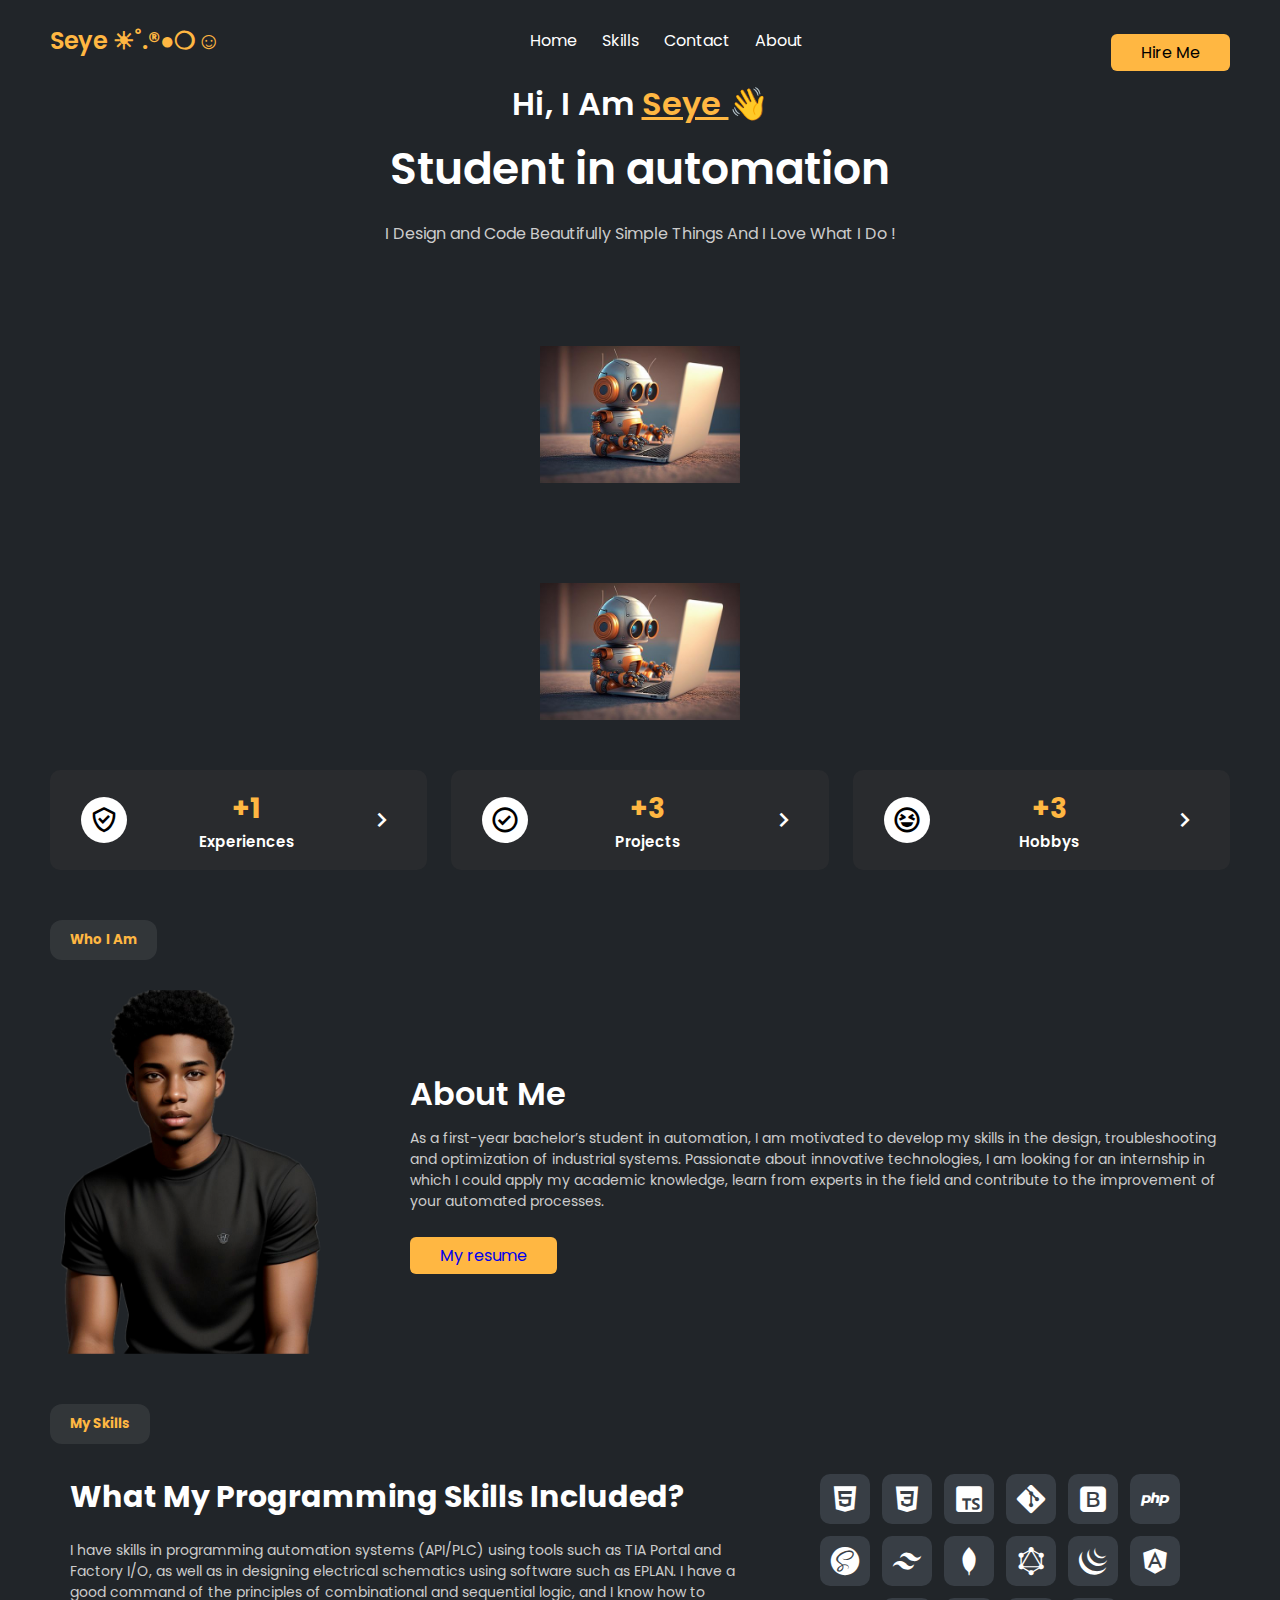
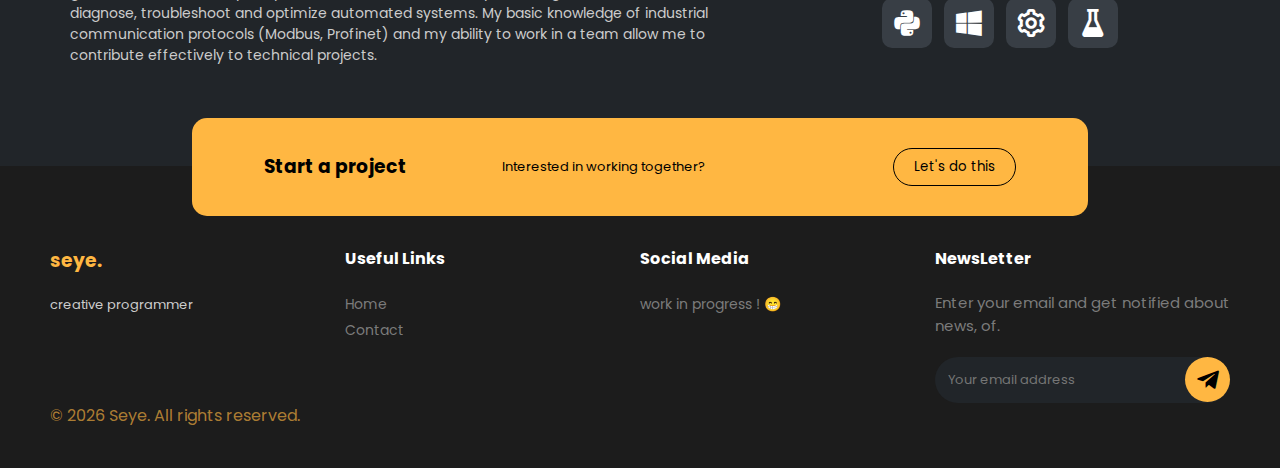
<file: index.html>
<!DOCTYPE html>
<html lang="en">

<head>
    <meta charset="UTF-8">
    <meta name="viewport" content="width=device-width, initial-scale=1.0">
    <link href='https://unpkg.com/boxicons@2.1.4/css/boxicons.min.css' rel='stylesheet'>
    <link rel="stylesheet" href="style.css">
    <title>seye.com</title>
</head>

<body>
 
    <div class="navbar">
        <h2>Seye ☀︎˚.®●❍☺︎</h2>
        <ul>
            <li><a href="index.html">Home</a></li>
            <li><a href="#skills-section">Skills</a></li>
            <!--
            <li><a href="#">Portfolio</a></li>
            -->            
            <li><a href="contact.html">Contact</a></li>
            <li><a href="#start-project">About</a></li>
        </ul>
        <button class="hire-btn">Hire Me</button>
    </div>

    <div class="main">
        <h4>Hi, I Am <span>Seye </span> 👋  </h4>
        <p class="title">Student in automation</p>
        <p class="subtitle">I Design and Code Beautifully Simple Things And I Love What I Do !</p>
        <img class="moving-image left" src="au.jpg">
        <img class="moving-image right" src="au.jpg" alt="Moving Image 2">

    </div>

    <div class="guarantee">
      <div class="item" data-url="experiences.html">
          <div class="icon">
              <i class='bx bx-check-shield'></i>
          </div>
          <div class="info">
              <h3>+1</h3>
              <p>Experiences</p>
          </div>
          <i class='bx bx-chevron-right'></i>
      </div>
      <div class="item" data-url="projects.html">
          <div class="icon">
              <i class='bx bx-check-circle'></i>
          </div>
          <div class="info">
              <h3>+3</h3>
              <p>Projects</p>
          </div>
          <i class='bx bx-chevron-right'></i>
      </div>
      <div class="item" data-url="hobbys.html">
          <div class="icon">
              <i class='bx bx-laugh'></i>
          </div>
          <div class="info">
              <h3>+3</h3>
              <p>Hobbys</p>
          </div>
          <i class='bx bx-chevron-right'></i>
      </div>
  </div>

  <script>
      document.querySelectorAll('.guarantee .item').forEach(item => {
          item.addEventListener('click', () => {
              window.location.href = item.getAttribute('data-url');
          });
      });
  </script>
    <h5 class="seprator">Who I Am</h5>

    <div class="about">
        <img src="a.png">
        <div class="info">
            <h3>About Me</h3>
            <p>As a first-year bachelor’s student in
              automation, I am motivated to develop my skills in the design,
              troubleshooting and optimization of industrial systems. Passionate about
              innovative technologies, I am looking for an internship in
              which I could apply my academic knowledge, learn from
              experts in the field and contribute to the improvement of your automated processes.
            </p>

            <a href="myresumeportfolio.pdf" class="hire-btn">My resume</a>          
        
          </div>
    </div>

    <h5 id="skills-section" class="seprator">My Skills</h5>

    <div class="skills">
        <div class="left">
            <div class="info">
                <h3>What My Programming Skills Included?</h3>
                <p>
                  I have skills in programming automation systems (API/PLC) using tools such as TIA Portal and Factory I/O, as well as in designing electrical schematics using software such as EPLAN. 
                  I have a good command of the principles of combinational and sequential logic, 
                  and I know how to diagnose, troubleshoot and optimize automated systems.
                   My basic knowledge of industrial communication protocols (Modbus, Profinet) and my ability to work in a team allow me to contribute effectively to technical projects.
                </p>
            </div>
         <!--   <button class="hire-btn">Hire Me</button> -->
        </div>

        <div class="right">
            <div class="item">
                <i class='bx bxl-html5'></i>
            </div>
            <div class="item">
                <i class='bx bxl-css3'></i>
            </div>
            <div class="item">
                <i class='bx bxl-typescript'></i>
            </div>
            <div class="item">
                <i class='bx bxl-git'></i>
            </div>
            <div class="item">
                <i class='bx bxl-bootstrap'></i>
            </div>
            <div class="item">
                <i class='bx bxl-php'></i>
            </div>
            <div class="item">
                <i class='bx bxl-sass'></i>
            </div>
            <div class="item">
                <i class='bx bxl-tailwind-css'></i>
            </div>
            <div class="item">
                <i class='bx bxl-mongodb'></i>
            </div>
            <div class="item">
                <i class='bx bxl-graphql'></i>
            </div>
            <div class="item">
                <i class='bx bxl-jquery'></i>
            </div>
            <div class="item">
                <i class='bx bxl-angular'></i>
            </div>
            <div class="item">
              <i class='bx bxl-python'></i>
            </div>
            <div class="item">
                <i class='bx bxl-windows'></i> 
            </div>
            <div class="item">
              <i class='bx bx-cog'></i>
            </div> 
            <div class="item">
              <i class='bx bxs-flask'></i>
            </div>
            
        </div>

    </div>

    <footer>
        <div class="start">
            <h3 id="start-project">Start a project</h3>
            <p>Interested in working together?</p>
            <a href="contact.html">
              <button>Let's do this</button>
            </a>        </div>

        <div class="cols">
            <div class="about-col">
                <h3>seye.</h3>
                <p>creative programmer</p>
            </div>

            <div class="links-col">
                <h4>Useful Links</h4>
                <a href="#">Home</a>
                <!--
                <a href="#">About</a>
                <a href="#">Skills</a>
                <a href="#">Portfolio</a>
                -->
                <a href="contact.html">Contact</a>
            </div>

            <div class="links-col">
                <h4>Social Media </h4>
                <!--
                <a href="#">Instagram</a>
                <a href="#">Linkedin</a>
                <a href="#">Dribble</a>
                <a href="#">Youtube</a>
                <a href="#">Github</a>
                -->
                <a> work in progress ! 😁</a> 
            </div>

            <div class="news-col">
                <h4>NewsLetter</h4>
                <p>Enter your email and get notified about news, of.</p>

                <form>
                    <input type="email" placeholder="Your email address">
                    <button><i class='bx bxl-telegram'></i></button>
                </form>

            </div>

        </div>

        <p class="copyright">© <span id="year"></span> Seye. All rights reserved.</p>
      </footer>
      
      <script>
        document.getElementById('year').textContent = new Date().getFullYear();
      </script>
      
      <style>
        .copyright {
          color: #ffb742a5;
        }

        .right {
        display: flex;
        flex-wrap: wrap;
        justify-content: center;
        gap: 15px; /* Adjust space between the icons */
    }

    .item {
        font-size: 50px; /* Set the initial size of the icons */
        transition: transform 0.3s ease-in-out, filter 0.3s ease-in-out;
        cursor: pointer;
    }

    /* Scaling effect on hover */
    .item:hover {
        transform: scale(1.2); /* Scale up by 1.2 times */
        filter: brightness(1.2); /* Optional: Adds a brightness effect */
    }

    /* Optionally, you can add a subtle shadow effect on hover */
    .item:hover {
        box-shadow: 0 0 15px rgba(0, 0, 0, 0.2);
    }
      </style>

    </footer>

</body>

</html>
</file>
<file: style.css>
@import url('https://fonts.googleapis.com/css2?family=Poppins:wght@300;400;500;600;700&display=swap');

*{
    margin: 0;
    padding: 0;
    box-sizing: border-box;
    font-family: 'Poppins', sans-serif;
}

body{
    height: 100vh;
    background: #212529;

    margin: 0;
    font-family: Arial, sans-serif;
        

}

.main {
  text-align: center;
  margin: 0 auto;
  padding: 20px;
  font-family: Arial, sans-serif;
}

.moving-images {
  display: flex;
  justify-content: center;
  gap: 20px; /* Adjust the space between the two images */
}

.moving-image {
  width: 300px; /* Adjust the width of the images */
  height: auto; /* Maintain aspect ratio */
  position: relative;
  animation-duration: 10s; /* Animation duration for both */
  animation-timing-function: linear;
  animation-iteration-count: infinite;
}

/* Animation for the image sliding left to right */
.left {
  animation-name: slideLeftToRight;
}

/* Animation for the image sliding right to left */
.right {
  animation-name: slideRightToLeft;
}

@keyframes slideLeftToRight {
  0% {
      transform: translateX(0); /* Start from the initial position */
  }
  50% {
      transform: translateX(100%); /* Move to the final position */
  }
  100% {
      transform: translateX(0); /* Return to the initial position */
  }
}

@keyframes slideRightToLeft {
  0% {
      transform: translateX(0); /* Start from the initial position */
  }
  50% {
      transform: translateX(-100%); /* Move to the final position */
  }
  100% {
      transform: translateX(0); /* Return to the initial position */
  }
}
.main {
  text-align: center;
  margin: 0 auto;
  padding: 20px;
  font-family: Arial, sans-serif;
}

.moving-images {
  display: flex;
  justify-content: center;
  gap: 20px; /* Adjust the space between the two images */
}

.moving-image {
  width: 300px; /* Adjust the width of the images */
  height: auto; /* Maintain aspect ratio */
  position: relative;
  animation-duration: 10s; /* Animation duration for both */
  animation-timing-function: linear;
  animation-iteration-count: infinite;
}

/* Animation for the image moving from left to right and back */
.left {
  animation-name: moveLeftRight;
}

/* Animation for the image moving from right to left and back */
.right {
  animation-name: moveRightLeft;
}

@keyframes moveLeftRight {
  0% {
      transform: translateX(0); /* Start at the initial position */
  }
  25% {
      transform: translateX(100%); /* Move to the right */
  }
  50% {
      transform: translateX(0); /* Return to the starting point */
  }
  75% {
      transform: translateX(-100%); /* Move to the left */
  }
  100% {
      transform: translateX(0); /* Return to the starting point */
  }
}

@keyframes moveRightLeft {
  0% {
      transform: translateX(0); /* Start at the initial position */
  }
  25% {
      transform: translateX(-100%); /* Move to the left */
  }
  50% {
      transform: translateX(0); /* Return to the starting point */
  }
  75% {
      transform: translateX(100%); /* Move to the right */
  }
  100% {
      transform: translateX(0); /* Return to the starting point */
  }
}

.navbar{
    display: flex;
    align-items: center;
    justify-content: space-between;
    height: 80px;
    padding: 0 50px;
}

.navbar h2{
    color: #ffb742;
    font-weight: 600;
}

.navbar ul{
    display: flex;
}

.navbar ul li{
    list-style: none;
}

.navbar ul li a{
    text-decoration: none;
    color: #fff;
    font-size: 16px;
    margin-right: 25px;
    transition: color 0.3s ease;
}

.navbar ul li:hover a{
    color: #ffb742;
}

.navbar ul li:last-child a{
    margin: 0;
}

            
.hire-btn {
  display: inline-block;
  text-decoration: none;
  background: #ffb742;
  padding: 6px 30px;
  border: none;
  font-size: 16px;
  cursor: pointer;
  border-radius: 6px;
  transition: background-color 0.3s ease;
  margin-top: 25px;
}
.hire-btn:hover {
  background: #fb8c00;
}


.main{
    height: 640px;
    display: flex;
    flex-direction: column;
    align-items: center;
    justify-content: center;
}

.main h4{
    font-size: 32px;
    color: #fff;
    font-weight: 600;
}

.main h4 span{
    color: #ffb742;
    text-decoration: underline;
}

.main p.title{
    font-size: 44px;
    font-weight: 600;
    color: #fff;
    margin-top: 8px;
}

.main p.subtitle{
    font-size: 16px;
    color: #ccc;
    margin-top: 20px;
}

.main img{
    width: 200px;
    height: 200px;
    margin-top: 100px;
}

.guarantee{
    margin-top: 50px;
    padding: 0 50px;
    display: flex;
    flex-wrap: nowrap;
    gap: 24px;
}

.guarantee .item{
    background: #292b2e;
    display: flex;
    justify-content: space-between;
    align-items: center;
    height: 100px;
    width: 100%;
    border-radius: 10px;
    padding: 0 30px;
    border: 1px solid transparent;
    cursor: pointer;
    transition: all 0.3s ease;
}

.guarantee .item:hover{
    border-color: #ffb742;
}

.guarantee .item .icon{
    width: 46px;
    height: 46px;
    background: #fff;
    border-radius: 50%;
    display: flex;
    align-items: center;
    justify-content: center;
    transition: background-color 0.3s ease;
}

.guarantee .item:hover .icon{
    background-color: #ffb742;
}

.guarantee .item .icon i{
    font-size: 30px;
}

.guarantee .item .info{
    display: flex;
    flex-direction: column;
    align-items: center;
}

.guarantee .item .info h3{
    color: #ffb742;
    font-size: 28px;
}

.guarantee .item .info p{
    color: #fff;
    font-size: 15px;
    font-weight: 600;
}

.guarantee .item > i{
    color: #fff;
    font-size: 30px;
    transition: color 0.3s ease;
}

.guarantee .item:hover > i{
    color: #ffb742;
}

.seprator{
    margin: 50px 50px 30px;
    padding: 10px 20px;
    background: rgba(255, 255, 255, 0.08);
    display: inline-block;
    color: #ffb742;
    border-radius: 12px;
}

.about{
    display: flex;
    justify-content: space-between;
    align-items: center;
    gap: 80px;
    padding: 0 50px;
}

.about img{
    width: 280px;
}

.about .info h3{
    color: #fff;
    font-size: 32px;
    font-weight: 600;
    margin-bottom: 10px;
}

.about .info p{
    color: #ccc;
    font-size: 14px;
}

.about .info button{
    margin-top: 30px;
}

.skills{
    display: flex;
    justify-content: space-around;
    padding: 0 50px;
}

.skills .left{
    width: 680px;
}

.skills .left .info h3{
    color: #fff;
    font-size: 30px;
    margin-bottom: 20px;
}

.skills .left .info p{
    color: #ccc;
    font-size: 14px;
}

.skills .left button{
    margin-top: 30px;
}

.skills .right{
    width: 420px;
    height: 120px;
    display: flex;
    align-items: center;
    justify-content: center;
    flex-wrap: wrap;
    gap: 12px;
}

.skills .right .item{
    display: flex;
    align-items: center;
    justify-content: center;
    background: #383e45;
    width: 50px;
    height: 50px;
    border-radius: 10px;
}

.skills .right .item i{
    font-size: 34px;
    color: #fff;
}

footer{
    position: relative;
    background: #1c1c1c;
    padding: 80px 50px 40px;
    margin-top: 100px;
}

footer .start{
    display: flex;
    align-items: center;
    justify-content: space-around;
    position: absolute;
    background-color: #ffb742;
    padding: 30px 25px;
    border-radius: 15px;
    width: 70%;
    top: -16%;
    left: 15%;
}

footer .start p{
    font-size: 13px;
    width: 35%;
}

footer .start button{
    background: transparent;
    border: 1px solid #000;
    cursor: pointer;
    padding: 8px 20px;
    border-radius: 100px;
    transition: all 0.3s ease;
}

footer .start button:hover{
    background-color: #fff;
    border-color: #fff;
}

footer .cols{
    display: flex;
    align-items: start;
}

footer .cols .about-col{
    flex: 3;
}

footer .cols .about-col h3{
    color: #ffb742;
    margin-bottom: 20px;
}

footer .cols .about-col p{
    color: #ccc;
    font-size: 13px;
}

footer .cols .links-col{
    flex: 3;
}

footer .cols .links-col h4, footer .cols .news-col h4{
    color: #fff;
    margin-bottom: 20px;
}

footer .cols .links-col a{
    display: block;
    text-decoration: none;
    color: #7b7b7b;
    font-size: 14px;
    line-height: 26px;
    transition: color 0.3s ease;
}

footer .cols .links-col a:hover{
    color: #ffb742;
}

footer .cols .news-col{
    flex: 3;
}

footer .cols .news-col p{
    color: #7b7b7b;
    font-size: 15px;
}

footer .cols .news-col form{
    width: 100%;
    margin-top: 20px;
    position: relative;
}

footer .cols .news-col form input{
    width: 100%;
    background: #212529;
    border: none;
    padding: 13px;
    border-radius: 100px;
    font-weight: 400;
    font-size: 13px;
}

footer .cols .news-col form button{
    display: flex;
    align-items: center;
    justify-content: center;
    width: 45px;
    height: 45px;
    background: #ffb742;
    border: none;
    border-radius: 50%;
    position: absolute;
    top: 0;
    right: 0;
    cursor: pointer;
    transition: background-color 0.3s ease;
}

footer .cols .news-col form button:hover{
    background-color: #fb8c00;
}

footer .cols .news-col form button i{
    font-size: 26px;
}

@media screen and (max-width: 1100px) {
    .guarantee{
        flex-wrap: wrap;
        gap: 10px;
    }

    .guarantee .item{
        flex-basis: 49%;
    }

    .skills{
        justify-content: space-between;
        gap: 20px;
    }

    .skills .left{
        width: 500px;
    }

    .skills .left .info h3{
        font-size: 22px;
    }

    .skills .left .info p{
        font-size: 12px;
    }

    footer{
        margin-top: 150px;
    }

    footer .start{
        width: 90%;
        left: 5%;
        top: -20%;
    }

    footer .cols{
        flex-wrap: wrap;
    }

    footer .cols .about-col{
        flex-basis: 50%;
    }

    footer .cols .links-col{
        flex-basis: 50%;
    }

    footer .cols .news-col{
        flex-basis: 50%;
    }

}

@media screen and (max-width: 780px) {
    
    .navbar button{
        display: none;
    }

    .main h4{
        font-size: 24px;
    }

    .main p.title{
        font-size: 36px;
    }

    .main p.subtitle{
        font-size: 14px;
    }

    .guarantee .item{
        flex-basis: 100%;
    }

    .about{
        flex-wrap: wrap;
        justify-content: center;
    }

}

@media screen and (max-width: 650px) {
    
    .navbar{
        justify-content: center;
    }

    .navbar h2{
        display: none;
    }

    .navbar ul li a{
        font-size: 14px;
    }

    .main{
        margin-top: 50px;
        height: 320px;
        justify-content: start;
    }

    .main h4{
        font-size: 20px;
    }

    .main p.title{
        font-size: 28px;
    }

    .main p.subtitle{
        font-size: 12px;
    }

    .main img{
        margin-top: 40px;
        width: 150px;
        height: 150px;
    }

    .skills{
        flex-wrap: wrap;
        justify-content: center;
    }

    .skills .right{
        justify-content: space-between;
    }

    .skills .left .info h3{
        font-size: 20px;
    }

    footer .start{
        top: -8%;
    }

    footer .start p{
        display: none;
    }

    footer .cols .about-col{
        flex-basis: 100%;
        margin-bottom: 40px;
    }

    footer .cols .links-col{
        flex-basis: 100%;
        margin-bottom: 20px;
    }

    footer .cols .news-col{
        flex-basis: 100%;
    }

}

@media screen and (max-width: 480px) {
    
    .main p.title{
        font-size: 18px;
    }

    .main p.subtitle{
        font-size: 10px;
    }

    .guarantee .item .info h3{
        font-size: 20px;
    }

    .guarantee .item .info p{
        font-size: 12px;
    }

}
</file>
